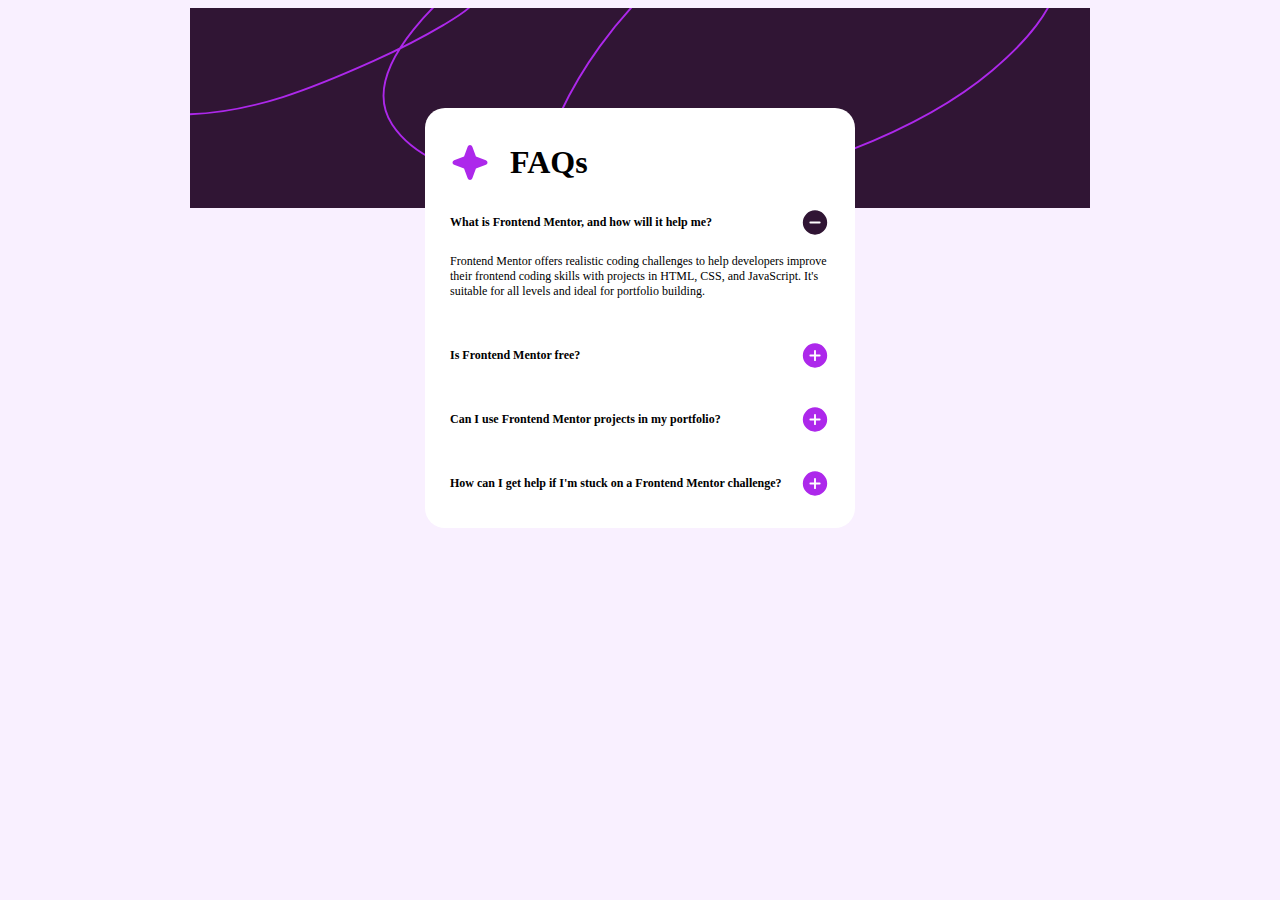
<file: index.html>
<!DOCTYPE html>
<html lang="en">
<head>
    <meta charset="UTF-8">
    <meta name="viewport" content="width=device-width, initial-scale=1.0">
    <title>FAQ accordion</title>
    <link rel="stylesheet" href="style.css">
</head>
<body>

        <img src="./faq-accordion-main/assets/images/background-pattern-desktop.svg" alt="bg img" class="image" height="200px"> 
    <div class="card-container">
        <div class="content-container">
            <div class="head">
                <img src="./faq-accordion-main/assets/images/icon-star.svg" alt="">
                <h1>FAQs</h1>
            </div>
            <div class="Qa1">
                <h3>What is Frontend Mentor, and how will it help me?</h3>
                <img src="./faq-accordion-main/assets/images/icon-minus.svg" alt="minus icon">
            </div>
            <div class="para">
                <p>Frontend Mentor offers realistic coding challenges to help developers improve their 
                    frontend coding skills with projects in HTML, CSS, and JavaScript. It's suitable for 
                    all levels and ideal for portfolio building.</p>
            </div>
            <div class="Qa2">
                    <h3>Is Frontend Mentor free?</h3>
                    <img src="./faq-accordion-main/assets/images/icon-plus.svg" alt="plus icon">
            </div>
            <div class="Qa3">
                    <h3>Can I use Frontend Mentor projects in my portfolio?</h3>
                    <img src="./faq-accordion-main/assets/images/icon-plus.svg" alt="plus icon">
            </div>
            <div class="Qa4">
                    <h3>How can I get help if I'm stuck on a Frontend Mentor challenge?</h3>
                    <img src="./faq-accordion-main/assets/images/icon-plus.svg" alt="plus icon">
            </div>
        </div>
    </div>
</body>
</html>
</file>
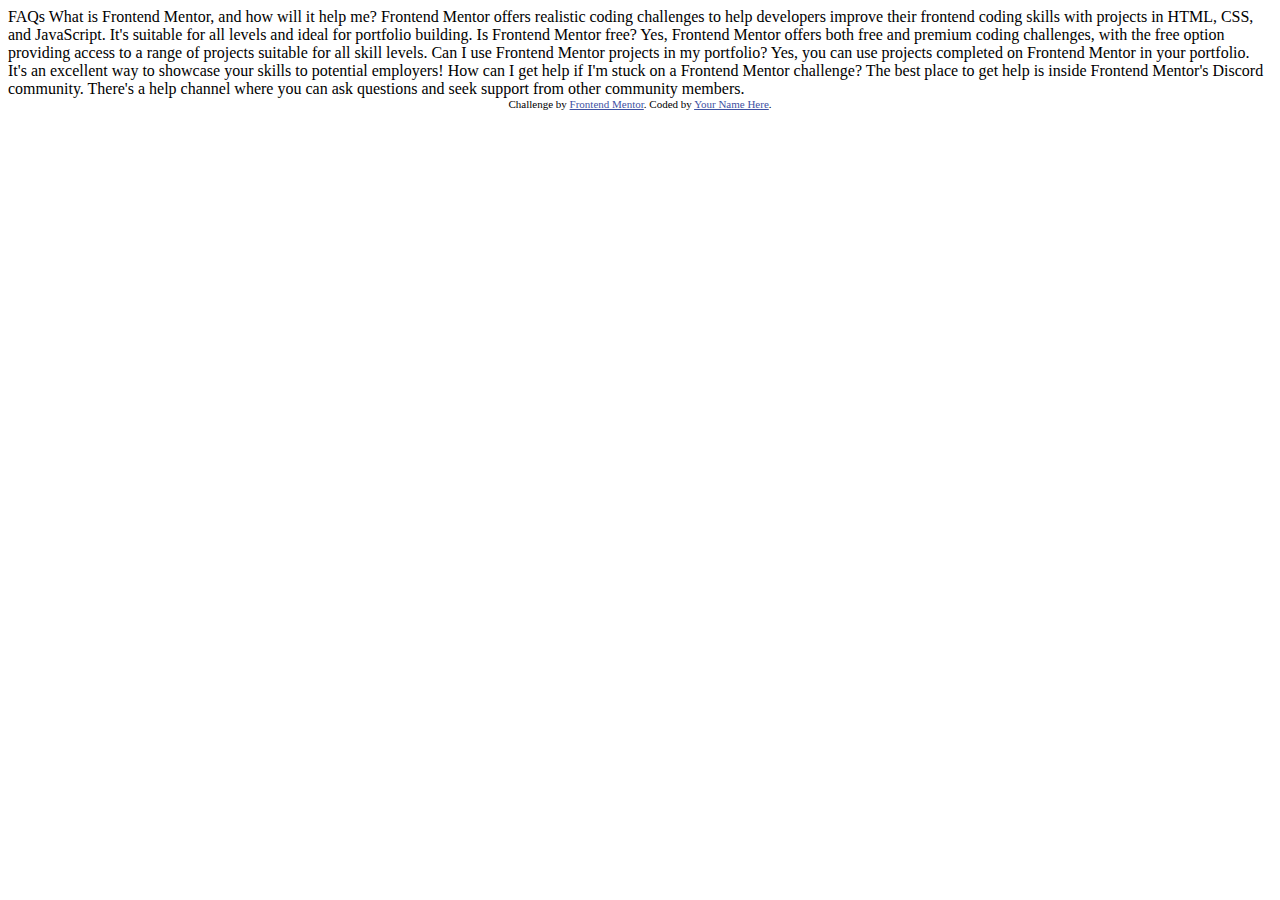
<file: faq-accordion-main/index.html>
<!DOCTYPE html>
<html lang="en">
<head>
  <meta charset="UTF-8">
  <meta name="viewport" content="width=device-width, initial-scale=1.0"> <!-- displays site properly based on user's device -->

  <link rel="icon" type="image/png" sizes="32x32" href="./assets/images/favicon-32x32.png">
  
  <title>Frontend Mentor | FAQ accordion</title>

  <!-- Feel free to remove these styles or customise in your own stylesheet 👍 -->
  <style>
    .attribution { font-size: 11px; text-align: center; }
    .attribution a { color: hsl(228, 45%, 44%); }
  </style>
</head>
<body>

  FAQs

  What is Frontend Mentor, and how will it help me?

  Frontend Mentor offers realistic coding challenges to help developers improve their 
  frontend coding skills with projects in HTML, CSS, and JavaScript. It's suitable for 
  all levels and ideal for portfolio building.

  Is Frontend Mentor free?

  Yes, Frontend Mentor offers both free and premium coding challenges, with the free 
  option providing access to a range of projects suitable for all skill levels.

  Can I use Frontend Mentor projects in my portfolio?

  Yes, you can use projects completed on Frontend Mentor in your portfolio. It's an excellent
  way to showcase your skills to potential employers!

  How can I get help if I'm stuck on a Frontend Mentor challenge?
  
  The best place to get help is inside Frontend Mentor's Discord community. There's a help 
  channel where you can ask questions and seek support from other community members.

  
  <div class="attribution">
    Challenge by <a href="https://www.frontendmentor.io?ref=challenge" target="_blank">Frontend Mentor</a>. 
    Coded by <a href="#">Your Name Here</a>.
  </div>
</body>
</html>
</file>
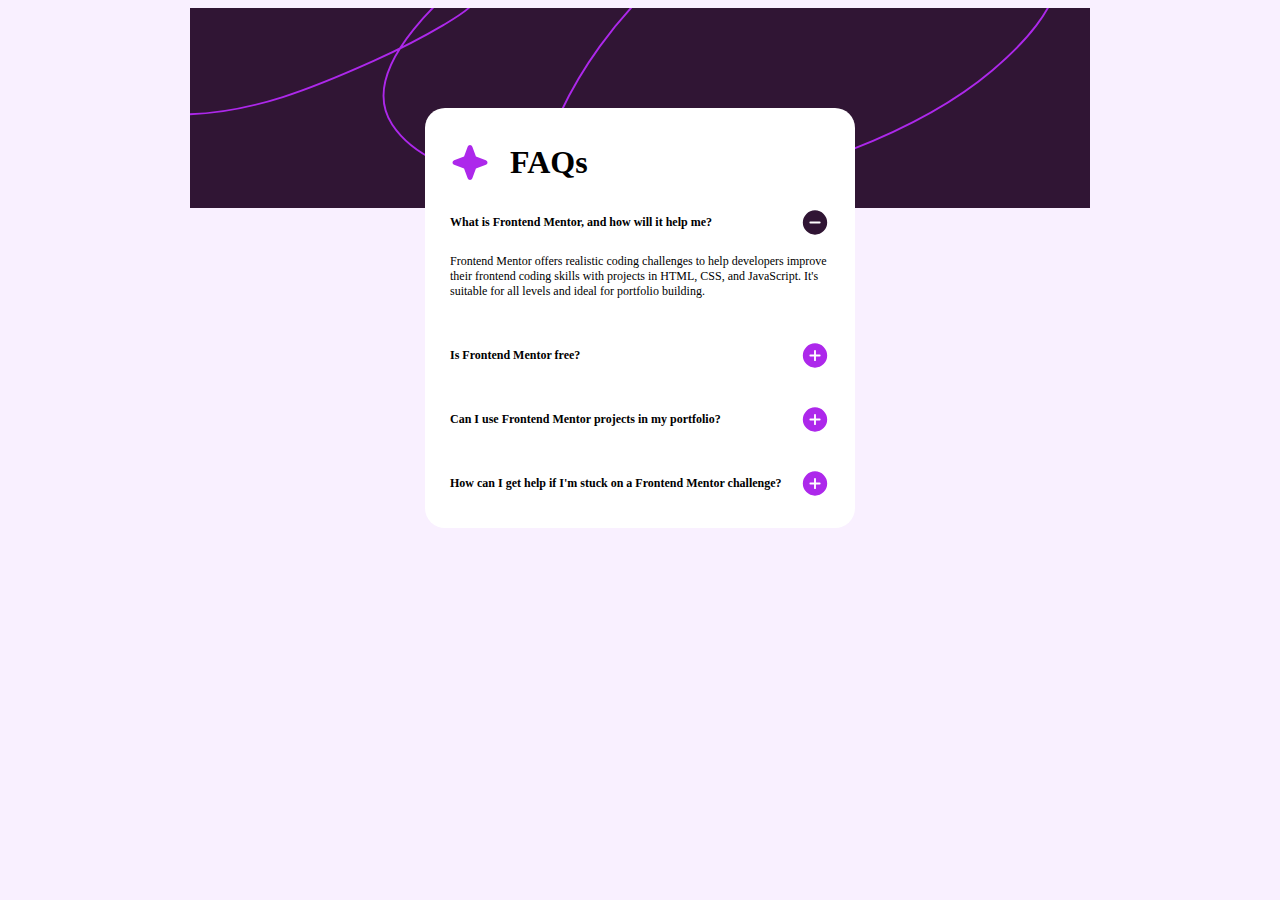
<file: FAQ.html>
<!DOCTYPE html>
<html lang="en">
<head>
    <meta charset="UTF-8">
    <meta name="viewport" content="width=device-width, initial-scale=1.0">
    <title>FAQ accordion</title>
    <link rel="stylesheet" href="FAQs.css">
</head>
<body>

        <img src="./faq-accordion-main/assets/images/background-pattern-desktop.svg" alt="bg img" class="image" height="200px"> 
    <div class="card-container">
        <div class="content-container">
            <div class="head">
                <img src="./faq-accordion-main/assets/images/icon-star.svg" alt="">
                <h1>FAQs</h1>
            </div>
            <div class="Qa1">
                <h3>What is Frontend Mentor, and how will it help me?</h3>
                <img src="./faq-accordion-main/assets/images/icon-minus.svg" alt="minus icon">
            </div>
            <div class="para">
                <p>Frontend Mentor offers realistic coding challenges to help developers improve their 
                    frontend coding skills with projects in HTML, CSS, and JavaScript. It's suitable for 
                    all levels and ideal for portfolio building.</p>
            </div>
            <div class="Qa2">
                    <h3>Is Frontend Mentor free?</h3>
                    <img src="./faq-accordion-main/assets/images/icon-plus.svg" alt="plus icon">
            </div>
            <div class="Qa3">
                    <h3>Can I use Frontend Mentor projects in my portfolio?</h3>
                    <img src="./faq-accordion-main/assets/images/icon-plus.svg" alt="plus icon">
            </div>
            <div class="Qa4">
                    <h3>How can I get help if I'm stuck on a Frontend Mentor challenge?</h3>
                    <img src="./faq-accordion-main/assets/images/icon-plus.svg" alt="plus icon">
            </div>
        </div>
    </div>
</body>
</html>
</file>
<file: style.css>
body{
    display: flex;
    justify-content: center;
    background-color: hsl(275, 100%, 97%);
    align-items: center;
    position: relative;
}
.image{
    position:absolute;
    z-index:-1;
    top: 0;
}

.card-container{
    border-radius: 20px;
    background-color: #ffff;
    display: flex;
    justify-content: center;
    max-width: 500px;
    padding: 25px;
    align-items: center;
    margin-top: 100px;
    
    
}
.content-container{
    display: flex;
    justify-content: center;
    flex-direction: column;
    
}
h3{
    font-size: 12px;
}

.head {
    display: flex;
    align-items: center;
    margin-top: -10px;

}
.head img{
    margin-right: 20px;
}
.Qa1{
    display: flex;
    align-items: center;
    justify-content: space-between;

    

}
.para{
    max-width: 380px;
    font-size: 12px;
}
.Qa2{
    display: flex;
    align-items: center;
    justify-content: space-between;
    margin-top: 25px;

}
.Qa3{
    display: flex;
    align-items: center;
    justify-content: space-between;
    margin-top: 25px;

}

.Qa4{
    display: flex;
    align-items: center;
    justify-content: space-between;
    margin-top: 25px;
}
/* .Qa4 img{
    margin-top: 13px;
    /* margin-left: 20px; 
} */
</file>
<file: FAQs.css>
body{
    display: flex;
    justify-content: center;
    background-color: hsl(275, 100%, 97%);
    align-items: center;
    position: relative;
}
.image{
    position:absolute;
    z-index:-1;
    top: 0;
}

.card-container{
    border-radius: 20px;
    background-color: #ffff;
    display: flex;
    justify-content: center;
    max-width: 500px;
    padding: 25px;
    align-items: center;
    margin-top: 100px;
    
    
}
.content-container{
    display: flex;
    justify-content: center;
    flex-direction: column;
    
}
h3{
    font-size: 12px;
}

.head {
    display: flex;
    align-items: center;
    margin-top: -10px;

}
.head img{
    margin-right: 20px;
}
.Qa1{
    display: flex;
    align-items: center;
    justify-content: space-between;

    

}
.para{
    max-width: 380px;
    font-size: 12px;
}
.Qa2{
    display: flex;
    align-items: center;
    justify-content: space-between;
    margin-top: 25px;

}
.Qa3{
    display: flex;
    align-items: center;
    justify-content: space-between;
    margin-top: 25px;

}

.Qa4{
    display: flex;
    align-items: center;
    justify-content: space-between;
    margin-top: 25px;
}
/* .Qa4 img{
    margin-top: 13px;
    /* margin-left: 20px; 
} */
</file>
